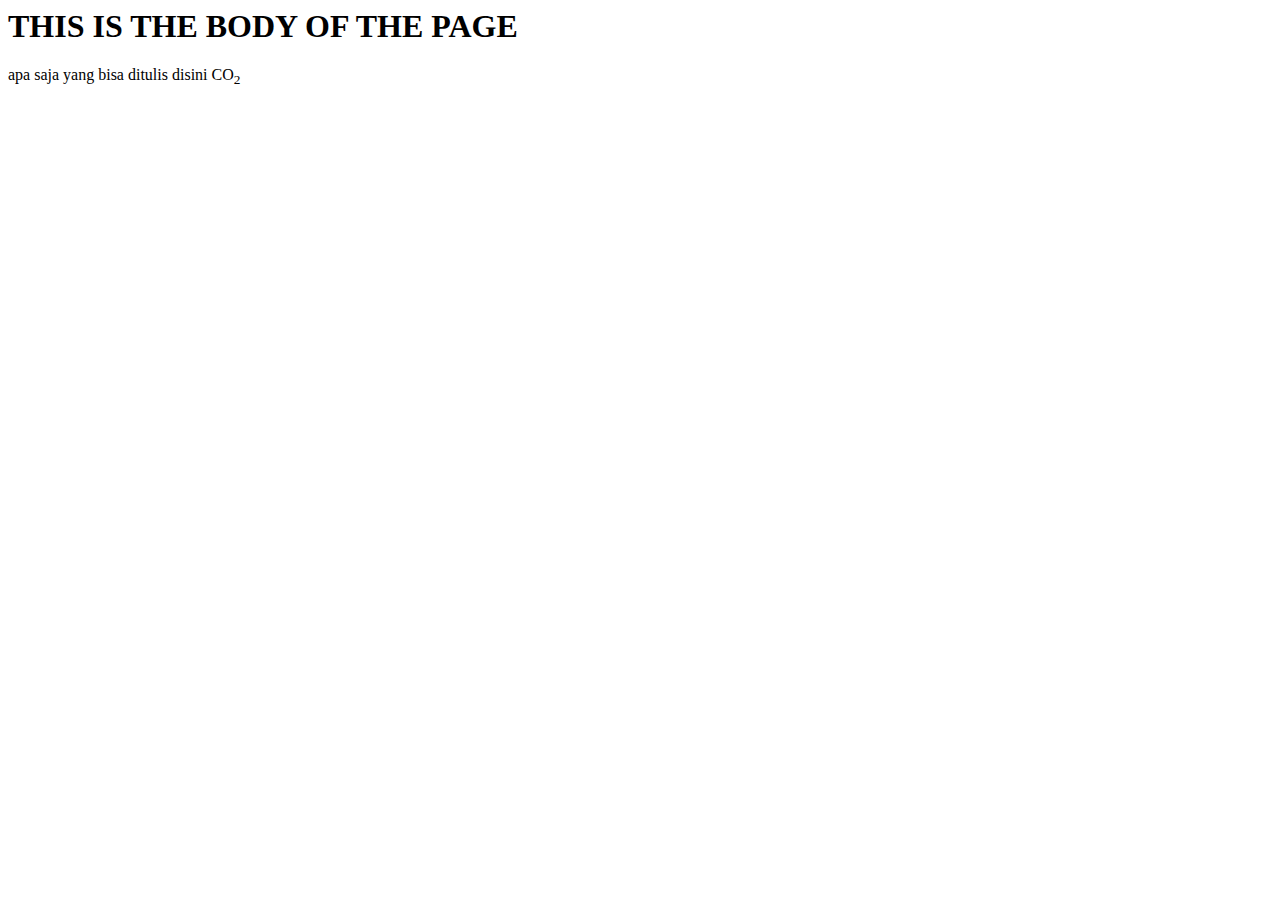
<file: pertemuan2/index.html>
<html>
    <head>
        <title>
            THIS IS THE BODY OF THE PAGE
        </title>
    </head>
    <body>
        <h1>
            THIS IS THE BODY OF THE PAGE
        </h1>
        <p>
            apa saja yang bisa ditulis disini CO<sub>2</sub>
        </p>
    </body>
</html>
</file>
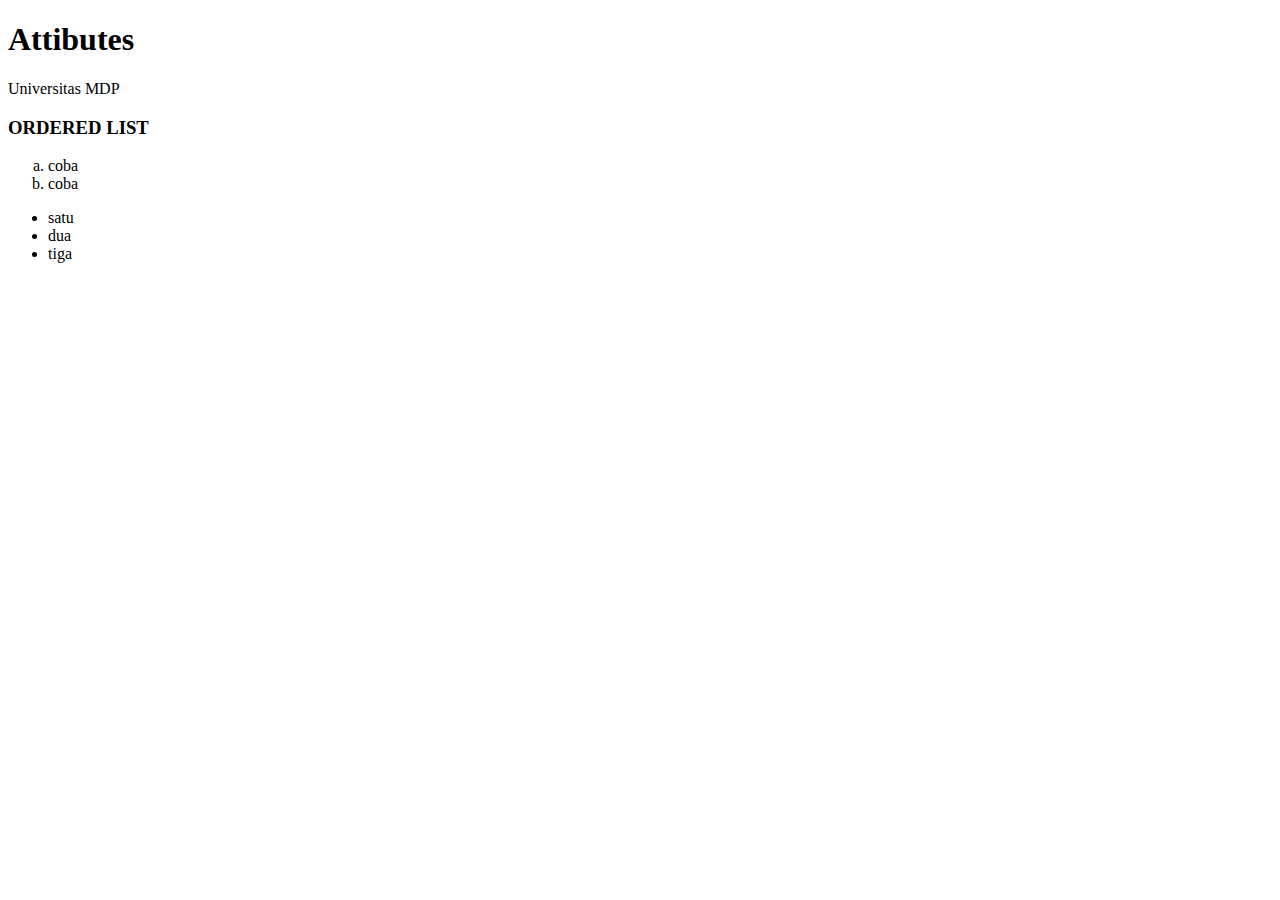
<file: pertemuan2/atribut.html>
<!DOCTYPE html>
<html lang="en">
<head>
    <meta charset="UTF-8">
    <meta name="viewport" content="width=device-width, initial-scale=1.0">
    <title>Belajar Attribut</title>
</head>
<body>
    <h1>Attibutes</h1>
    <p        title="Multi Data Palembang" Style="" id="" class="">
        Universitas MDP
    </p>
    <h3>
        ORDERED LIST</h3>
        <ol type="a">        
        <li>coba</li>
        <li>coba</li></ol>
    
    <ul  type="1">
        <li>satu</li>
        <li>dua</li>
        <li>tiga</li></ul>
    
</body>
</html>
</file>
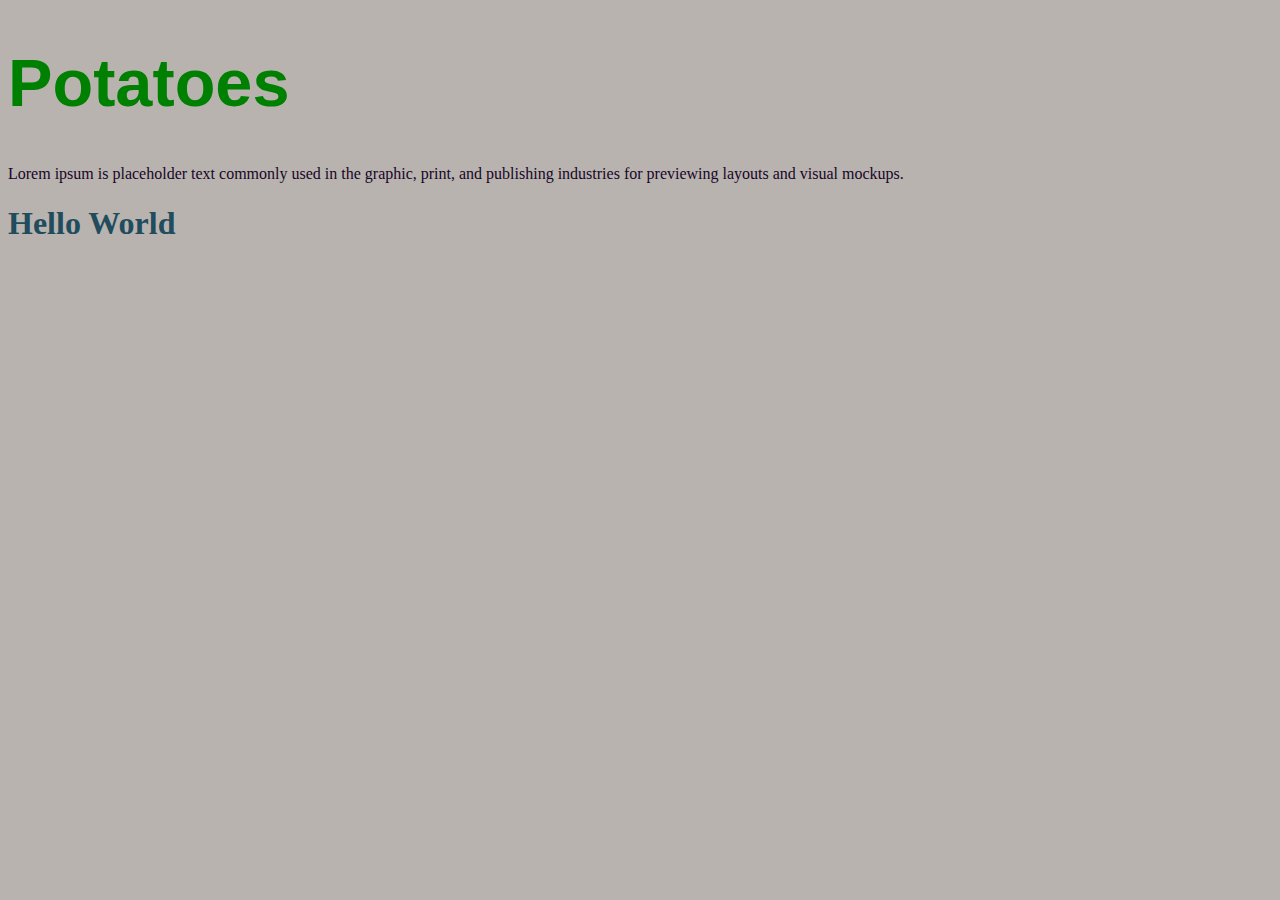
<file: pertemuan3/css.html>
<!DOCTYPE html>
<html lang="en">
<head>
    <meta charset="UTF-8">
    <meta name="viewport" content="width=device-width, initial-scale=1.0">
    <title>Document</title>

    
    <style>
        /*ini selektor kelas*/
        body {
            font-size: Arial;
            background-color: rgb(185,179,175);
        }
        .paragraf-1{
            color: rgb(116, 18, 34 );
        }
        .paragraf-2{
            color: rgb(23, 6, 39);

        }
        .allcapital{
            text-transform: capitalize;
        }
        /* selektor id, harus unik*/
        #maintitle{
            text-decoration: underline;
            background-color: rgb(red, green, blue);
        }
    </style>
    <link rel="stylesheet" href="gaya1.css">
</head>
<body>
    <h1 style="color: green; font-size: 50pt; font-family: Arial, Helvetica, sans-serif; ">Potatoes</h1>
    <p1 class="paragraf-1, paragraf-2">Lorem ipsum is placeholder text commonly used in the graphic, print, and publishing industries for previewing layouts and visual mockups.</p1>
    <h1 class="allcapital">hello world</h1>
</body>
</html>
</file>
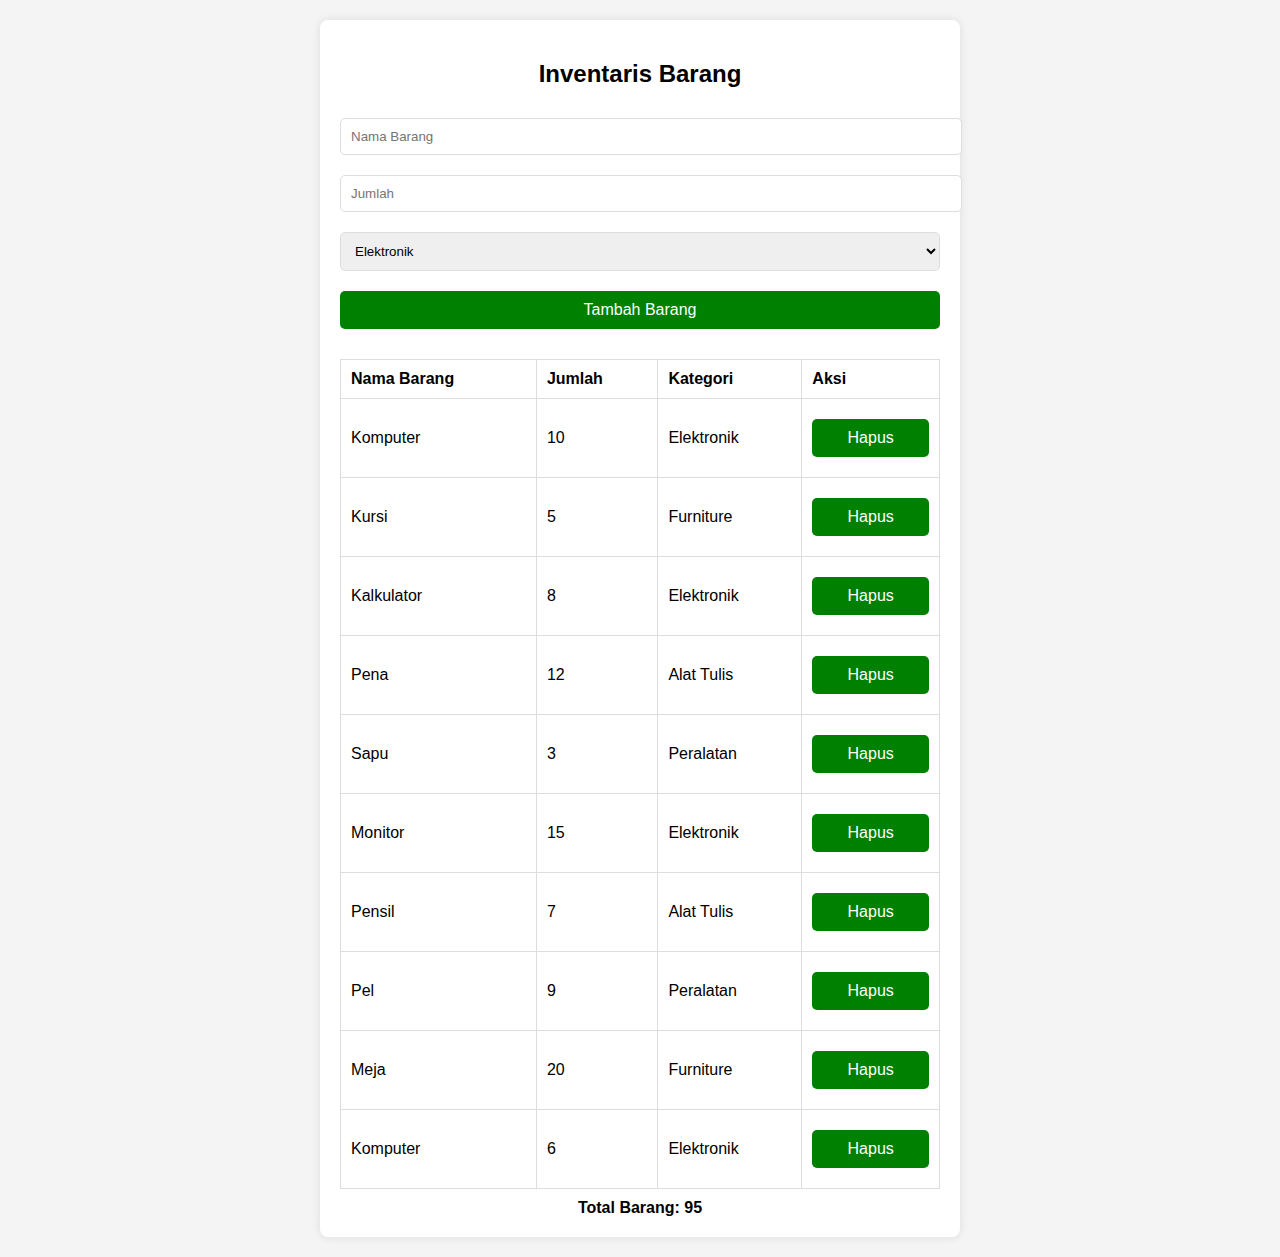
<file: pertemuan4/tugas1.html>
<!DOCTYPE html>
<html lang="id">
<head>
    <meta charset="UTF-8">
    <meta name="viewport" content="width=device-width, initial-scale=1.0">
    <title>Inventaris Barang</title>
    <style>
        body {
            font-family: Arial, sans-serif;
            background-color: #f4f4f4;
            margin: 0;
            padding: 20px;
            display: flex;
            justify-content: center;
        }
        .container {
            background: white;
            padding: 20px;
            border-radius: 8px;
            box-shadow: 0 0 10px rgba(0, 0, 0, 0.1);
            width: 80%;
            max-width: 600px;
        }
        h2 {
            text-align: center;
        }
        input, select, button {
            width: 100%;
            padding: 10px;
            margin: 10px 0;
            border: 1px solid #ddd;
            border-radius: 5px;
        }
        button {
            background: green;
            color: white;
            font-size: 16px;
            cursor: pointer;
            border: none;
        }
        table {
            width: 100%;
            border-collapse: collapse;
            margin-top: 20px;
        }
        table, th, td {
            border: 1px solid #ddd;
        }
        th, td {
            padding: 10px;
            text-align: left;
        }
        .total-barang {
            margin-top: 10px;
            font-weight: bold;
            text-align: center;
        }
    </style>
</head>
<body>
    <div class="container">
        <h2>Inventaris Barang</h2>
        <input type="text" id="nama" placeholder="Nama Barang">
        <input type="number" id="jumlah" placeholder="Jumlah">
        <select id="kategori">
            <option value="Elektronik">Elektronik</option>
            <option value="Furniture">Furniture</option>
            <option value="Alat Tulis">Alat Tulis</option>
            <option value="Peralatan">Peralatan</option>
        </select>
        <button onclick="tambahBarang()">Tambah Barang</button>
        <table>
            <thead>
                <tr>
                    <th>Nama Barang</th>
                    <th>Jumlah</th>
                    <th>Kategori</th>
                    <th>Aksi</th>
                </tr>
            </thead>
            <tbody id="tabel-barang">
                <tr><td>Komputer</td><td>10</td><td>Elektronik</td><td><button onclick="hapusBarang(this)">Hapus</button></td></tr>
                <tr><td>Kursi</td><td>5</td><td>Furniture</td><td><button onclick="hapusBarang(this)">Hapus</button></td></tr>
                <tr><td>Kalkulator</td><td>8</td><td>Elektronik</td><td><button onclick="hapusBarang(this)">Hapus</button></td></tr>
                <tr><td>Pena</td><td>12</td><td>Alat Tulis</td><td><button onclick="hapusBarang(this)">Hapus</button></td></tr>
                <tr><td>Sapu</td><td>3</td><td>Peralatan</td><td><button onclick="hapusBarang(this)">Hapus</button></td></tr>
                <tr><td>Monitor</td><td>15</td><td>Elektronik</td><td><button onclick="hapusBarang(this)">Hapus</button></td></tr>
                <tr><td>Pensil</td><td>7</td><td>Alat Tulis</td><td><button onclick="hapusBarang(this)">Hapus</button></td></tr>
                <tr><td>Pel</td><td>9</td><td>Peralatan</td><td><button onclick="hapusBarang(this)">Hapus</button></td></tr>
                <tr><td>Meja</td><td>20</td><td>Furniture</td><td><button onclick="hapusBarang(this)">Hapus</button></td></tr>
                <tr><td>Komputer</td><td>6</td><td>Elektronik</td><td><button onclick="hapusBarang(this)">Hapus</button></td></tr>
            </tbody>
        </table>
        <div class="total-barang">Total Barang: <span id="total">95</span></div>
    </div>

    <script>
        function tambahBarang() {
            let nama = document.getElementById("nama").value;
            let jumlah = parseInt(document.getElementById("jumlah").value);
            let kategori = document.getElementById("kategori").value;
            if (nama && jumlah && kategori) {
                let tabel = document.getElementById("tabel-barang");
                let row = tabel.insertRow();
                row.innerHTML = `<td>${nama}</td><td>${jumlah}</td><td>${kategori}</td><td><button onclick="hapusBarang(this)">Hapus</button></td>`;
                updateTotal();
                document.getElementById("nama").value = "";
                document.getElementById("jumlah").value = "";
                document.getElementById("kategori").value = "Elektronik";
            } else {
                alert("Harap isi semua kolom!");
            }
        }
        
        function hapusBarang(button) {
            let row = button.parentElement.parentElement;
            row.remove();
            updateTotal();
        }

        function updateTotal() {
            let tabel = document.getElementById("tabel-barang");
            let total = 0;
            for (let i = 0; i < tabel.rows.length; i++) {
                total += parseInt(tabel.rows[i].cells[1].innerText);
            }
            document.getElementById("total").innerText = total;
        }
    </script>
</body>
</html>
</file>
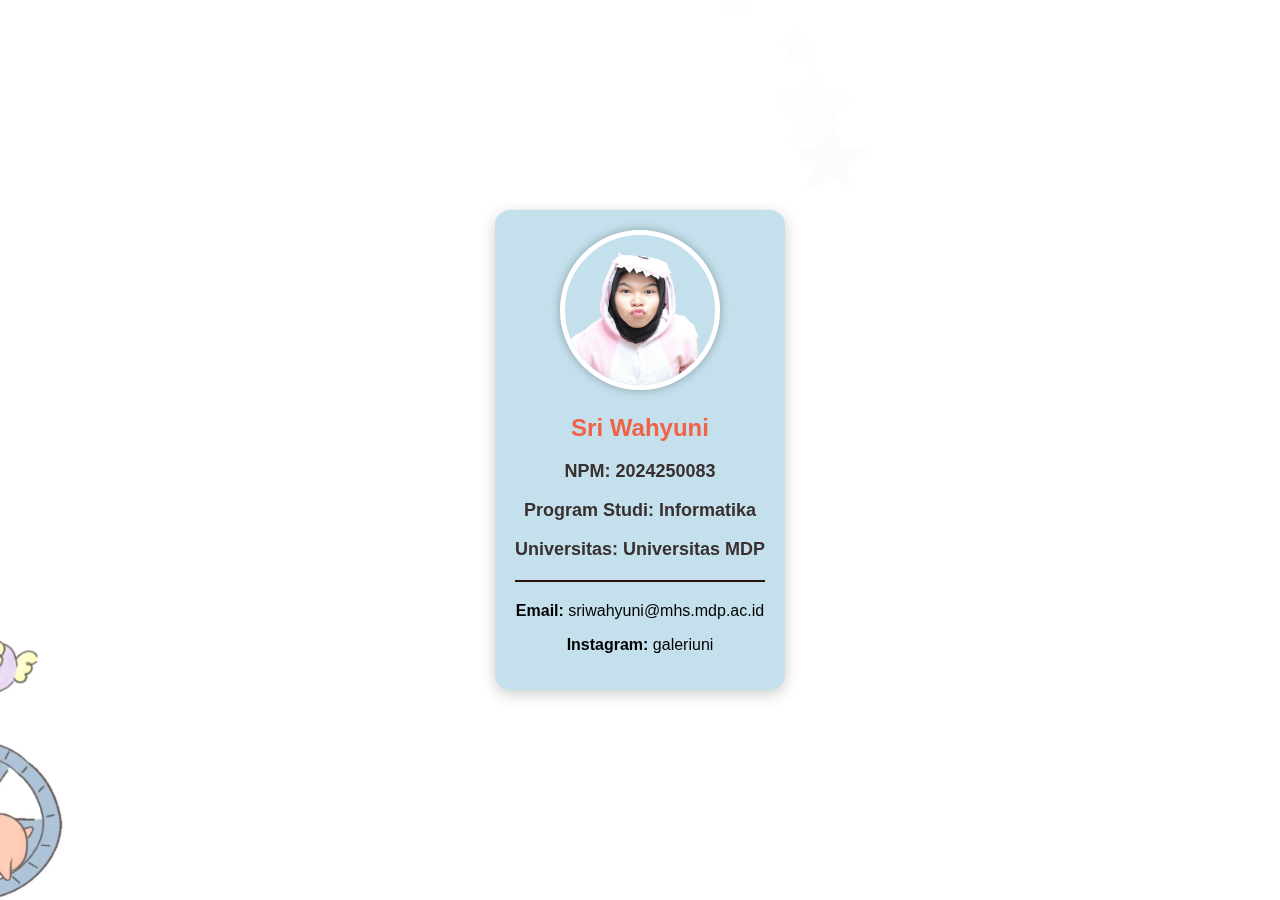
<file: pertemuan2/latihan 1/pertemuan_1/latihan1.html>
<!DOCTYPE html>
<html lang="id">
<head>
    <meta charset="UTF-8">
    <meta name="viewport" content="width=device-width, initial-scale=1.0">
    <title>Profil Mahasiswa</title>
    <style>
        body {
            font-family: 'Arial', sans-serif;
            margin: 0;
            padding: 0;
            text-align: center;
            display: flex;
            justify-content: center;
            align-items: center;
            height: 100vh;
            overflow: hidden;
        }
        .background-video {
            position: fixed;
            top: 0;
            left: 0;
            width: 100%;
            height: 100%;
            object-fit: cover;
            z-index: -1;
        }
        .kotak {
            max-width: 400px;
            background: rgb(196, 224, 236);
            padding: 20px;
            border-radius: 15px;
            box-shadow: 0px 4px 15px rgba(0, 0, 0, 0.2);
            position: relative;
            overflow: hidden;
        }
        .profile-img {
            width: 150px;
            height: 150px;
            border-radius: 50%;
            border: 5px solid #ffffff;
            box-shadow: 0px 0px 10px rgba(0, 0, 0, 0.3);
        }
        .font {
            color: #382f2f;
            font-size: 18px;
            font-weight: bold;
        }
        
    </style>
</head>
<body>
    <video autoplay muted loop class="background-video">
        <source src="background.mp4" type="video/mp4">
        Your browser does not support the video tag.
    </video>
    <div class="kotak">
        <img src="profile.png" alt="Foto Profil" class="profile-img">
        <h2 style="color: #f16246;">Sri Wahyuni</h2>
        <p class="font">NPM: 2024250083</p>
        <p class="font">Program Studi: Informatika</p>
        <p class="font">Universitas: Universitas MDP</p>
        <hr style="margin: 20px 0; border: 1px solid #2b1313;">
        <p><strong>Email:</strong> sriwahyuni@mhs.mdp.ac.id</p>
        <p><strong>Instagram:</strong> galeriuni</p>
    </div>
</body>
</html>
</file>
<file: pertemuan3/gaya1.css>
h1{
    color: #204c5e;
}
</file>
